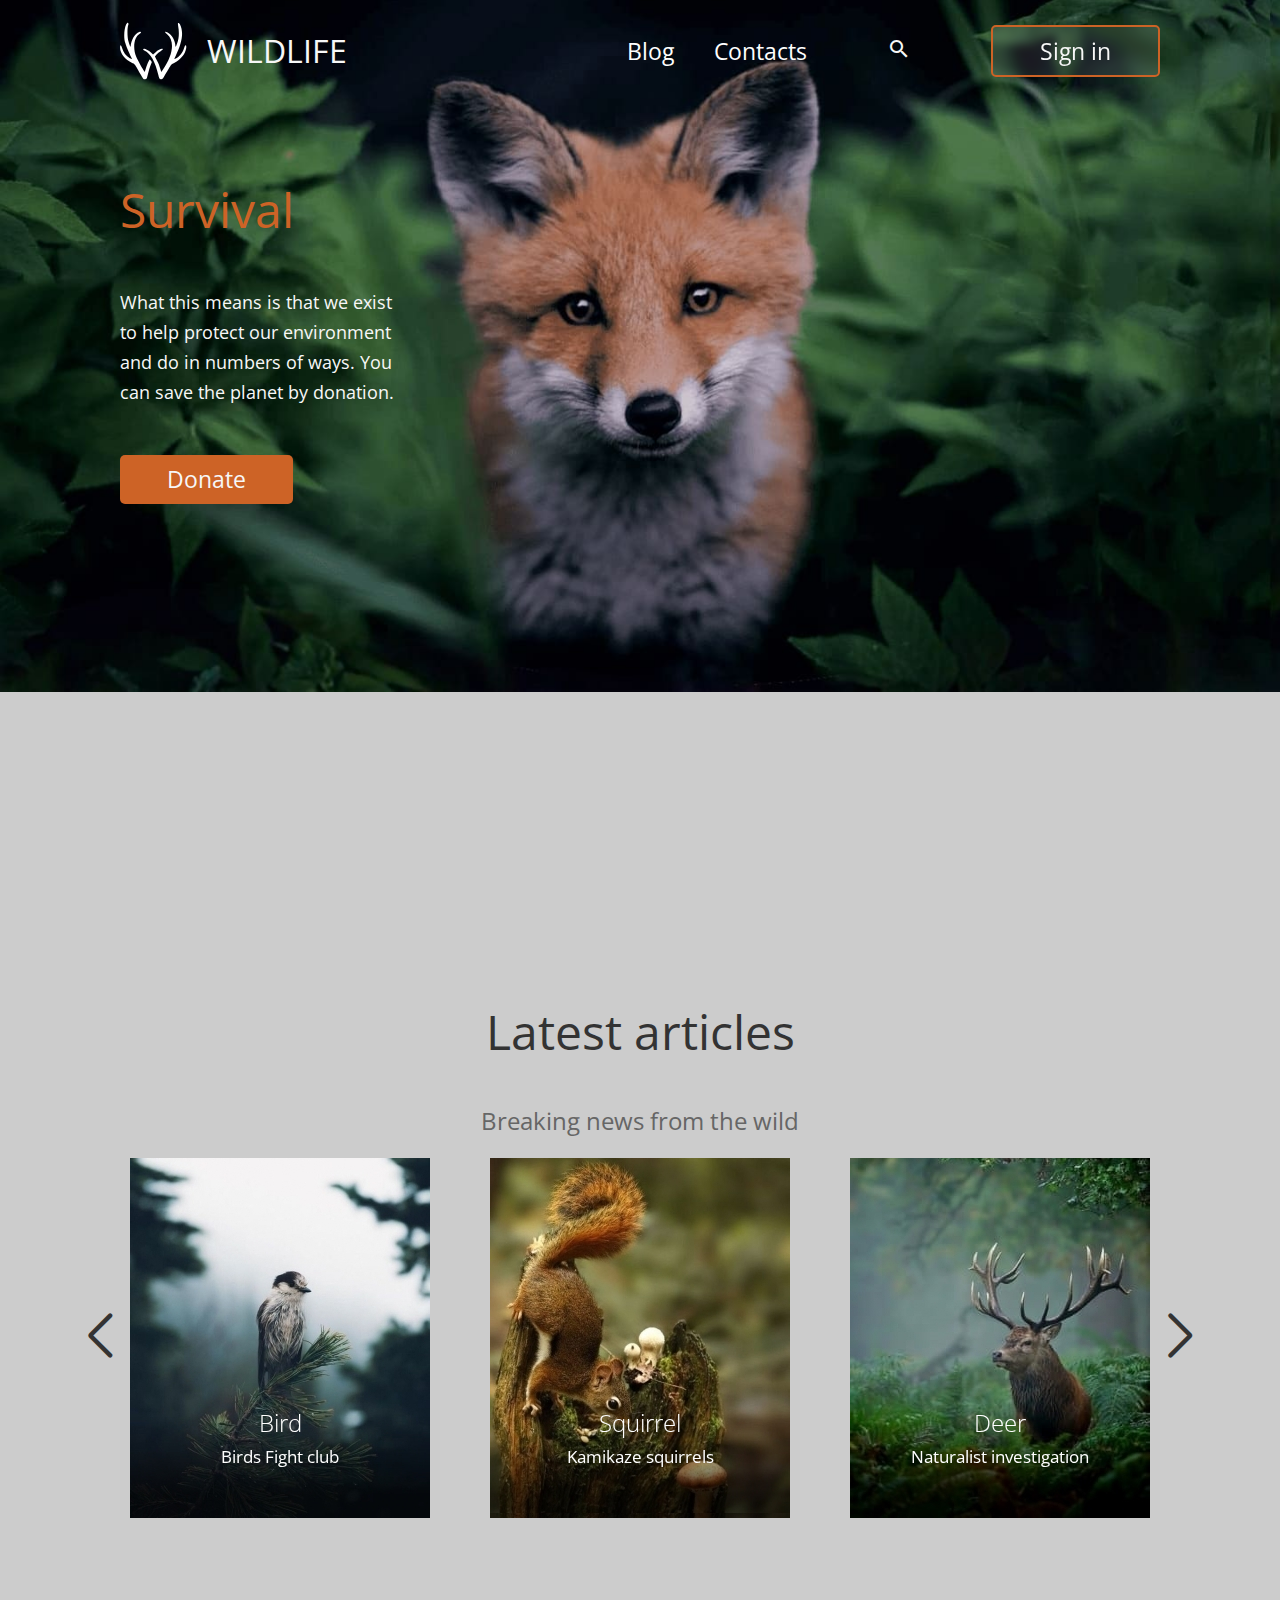
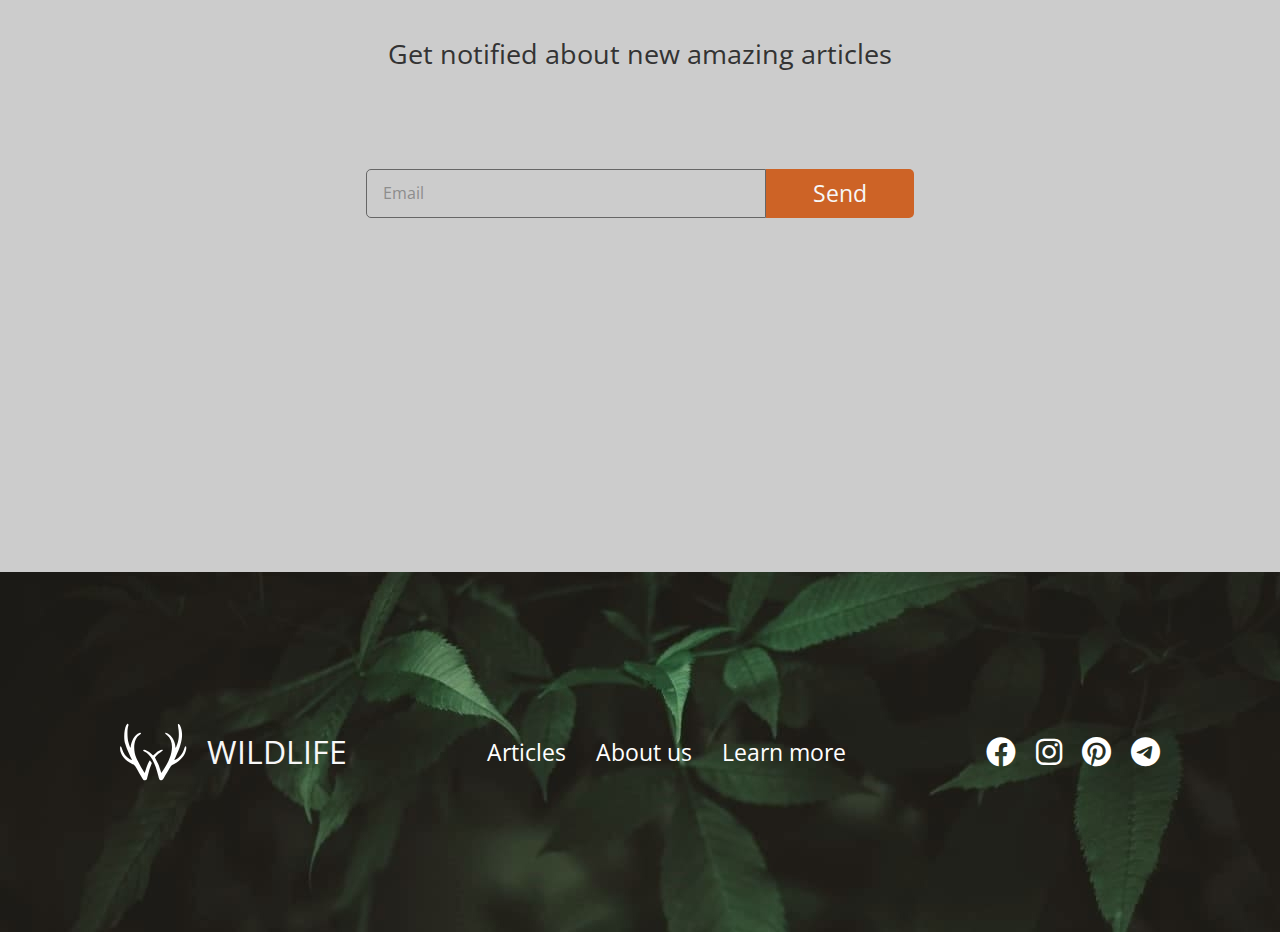
<file: index.html>
<!DOCTYPE html>
<html lang="en">
  <head>
    <meta charset="UTF-8" />
    <meta name="viewport" content="width=device-width, initial-scale=1.0" />
    <link href="https://fonts.googleapis.com/icon?family=Material+Icons" rel="stylesheet">
    <link rel="stylesheet" href="https://cdnjs.cloudflare.com/ajax/libs/font-awesome/6.0.0-beta3/css/all.min.css">
    <link href="https://fonts.googleapis.com/css2?family=Open+Sans:wght@400;700&family=Roboto:wght@400;700&display=swap" rel="stylesheet">
    <link rel="stylesheet" href="swiper-bundle.min.css">
    <link rel="stylesheet" href="style.css" />
    <link rel="stylesheet" href="normolize.css" />
    <title>WildLife</title>
  </head>
  <body>
    <header class="header">
      <div class="container header__container">
        <div class="header__logo-container">
          <a href="#" class="header__logo">
            <img src="./img/logo.svg" width="154" alt="Веломагазин" class="logo" />
          </a>
          <a href="#" class="header__span">
          <span class="header__text">WILDLIFE</span>
          </a>
        </div>
        

        <nav class="menu">
          <ul class="menu__list">
            <li class="menu__item">
              <a href="#" class="menu__link">Blog</a>
            </li>
  
            <li class="menu__item">
              <a href="#" class="menu__link">Contacts</a>
            </li>
  
            <li class="menu__item"></li>
              <a href="#" class="menu__link">
                <i class="material-icons search--color">search</i>
              </a>
            </li>
  
            <li class="menu__item"></li>
            <button class="signin-btn">Sign in</button>
            </li>
          </ul>
        </nav>
      </div>
    </header>

    <main>
      <section class="hero">
        <div class="container hero__container">
          <div class="hero__content">
            <span class="hero__title">
              Survival
            </span>
            <p class="hero__desc">
              What this means is that we exist to help protect our environment and do in numbers of ways. You can save the planet by donation.</p>
            <button class="default-btn donate-btn">Donate</button>
          </div>
        </div>
      </section>

      <section class="main-text">
        <p class="main-text__title">Latest articles</p>
        <p class="main-text__desc">Breaking news from the wild</p>
      </section>

      <section class="animal-slider">
                  <!-- Slider main container -->
        <div class="animal-slider">
          <div class="swiper mySwiper">
              <!-- Additional required wrapper -->
              <div class="swiper-wrapper">
                  <!-- Slides -->
                  <div class="swiper-slide">
                    <img src="./img/Rectangle.jpeg" alt="Image 3" />
                    <div class="slide-text">
                      <h2>Bird</h2>
                      <p>Birds Fight club</p>
                    </div>
                </div>
                <div class="swiper-slide">
                  <img src="./img/Rectangle-1.jpeg" alt="Image 3" />
                  <div class="slide-text">
                    <h2>Squirrel</h2>
                    <p>Kamikaze squirrels</p>
                  </div>
              </div>
                  <div class="swiper-slide">
                      <img src="./img/Rectangle-2.jpeg" alt="Image 3" />
                      <div class="slide-text">
                        <h2>Deer</h2>
                        <p>Naturalist investigation</p>
                      </div>
                  </div>
                  <div class="swiper-slide">
                    <img src="./img/wolf.jpg" alt="Image 3" />
                    <div class="slide-text">
                      <h2>Wolf</h2>
                      <p>Mammals</p>
                    </div>
                </div>
              </div>
          </div>
          <!-- Navigation buttons -->
          <div class="swiper-button-prev"></div>
          <div class="swiper-button-next"></div>
        </div>
      </section>

      <section class="callback">
        <p class="callback__title">Get notified about new amazing articles</p>
        <form action="" class="callback-form">
          <input
            type="tel"
            name="tel"
            class="text-input-field callback-form__input"
            placeholder="Email"
          /> <button type="submit" class="default-btn callback-form__btn">
            Send
          </button>
        </form>
      </section>

      
    </main>

    <footer class="footer">
      <div class="header__logo-container">
        <a href="#" class="header__logo">
          <img src="./img/logo.svg" width="154" alt="Веломагазин" class="logo" />
        </a>
        <a href="#" class="header__span">
        <span class="header__text">WILDLIFE</span>
        </a>
      </div>
    
      <nav class="footer__nav">
        <a href="#" class="footer__link">Articles</a>
        <a href="#" class="footer__link">About us</a>
        <a href="#" class="footer__link">Learn more</a>
      </nav>
    
      <div class="footer__social">
        <a href="#" class="footer__social-link" aria-label="Facebook">
          <i class="fab fa-facebook"></i>
        </a>
        <a href="#" class="footer__social-link" aria-label="Instagram">
          <i class="fab fa-instagram"></i>
        </a>
        <a href="#" class="footer__social-link" aria-label="Pinterest">
          <i class="fab fa-pinterest"></i>
        </a>
        <a href="#" class="footer__social-link" aria-label="Telegram">
          <i class="fab fa-telegram"></i>
        </a>
      </div>
    </footer>
    <script src="swiper-bundle.min.js"></script>
    <script src="index.js"></script>
  </body>
</html>
</file>
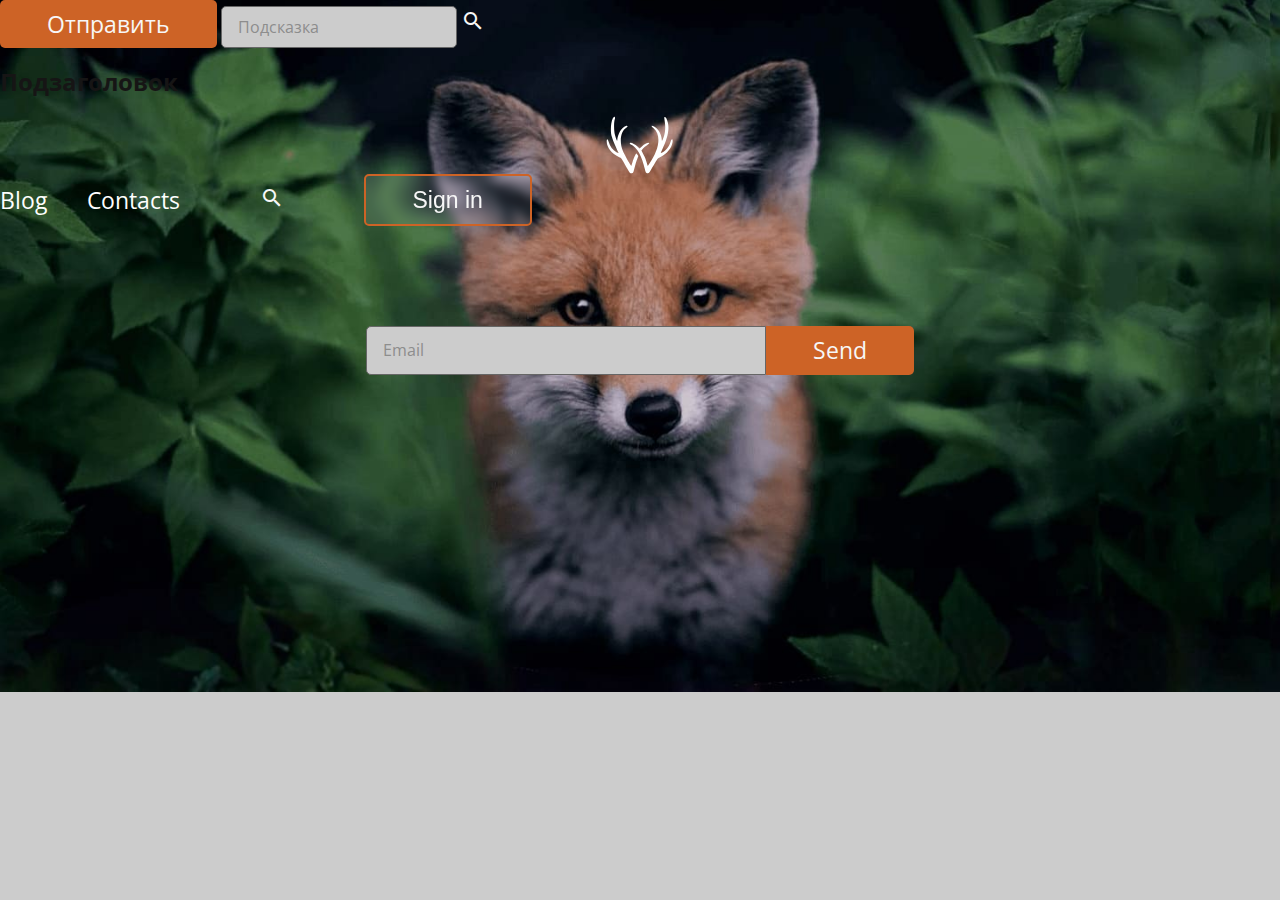
<file: components.html>
<!DOCTYPE html>
<html lang="en">
  <head>
    <meta charset="UTF-8" />
    <meta name="viewport" content="width=device-width, initial-scale=1.0" />
    <link href="https://fonts.googleapis.com/icon?family=Material+Icons" rel="stylesheet">
    <link rel="stylesheet" href="style.css" />
    <link rel="stylesheet" href="normolize.css" />
    <title>Компоненты</title>
  </head>
  <body>
    <div class="container">

      <button class="default-btn">Отправить</button>

      <input type="text" class="text-input-field" placeholder="Подсказка" />

      <i class="material-icons search--color">search</i> <!-- Иконка лупы -->

      <h2 class="subtitle">Подзаголовок</h2>

      <img src="img/logo.svg" width="154" alt="" class="logo" />

      <nav class="menu">
        <ul class="menu__list">
          <li class="menu__item">
            <a href="#" class="menu__link">Blog</a>
          </li>

          <li class="menu__item">
            <a href="#" class="menu__link">Contacts</a>
          </li>

          <li class="menu__item"></li>
            <a href="#" class="menu__link">
              <i class="material-icons search--color">search</i>
            </a>
          </li>

          <li class="menu__item"></li>
          <button class="signin-btn">Sign in</button>
          </li>
        </ul>
      </nav>

      <form action="" class="callback-form">
        <input
          type="tel"
          name="tel"
          class="text-input-field callback-form__input"
          placeholder="Email"
        />
        <button type="submit" class="default-btn callback-form__btn">
          Send
        </button>
      </form>
    </div>
  </body>
</html>
</file>
<file: style.css>
:root {
  --black-color: #161515;
  --base-color-orange: #CD6326;
  --base-color-orange-hover: #E39128;
  --base-color-orange-active: #8F5613;
  --font-color-white: #F7F7F7;
  --font-grey-color: #666666;
  --font-dark-color: #333333;
  --placeholder-text-color: #8d8d8d;
  --background-grey-color: #CCCCCC;
  --transition-duration: 0.3s; /*Переменная для задания скорости изменения состояний*/
}

@font-face {
  font-family: "OpenSans";
  src: url("./OpenSans-VariableFont_wdth\,wght.ttf");
}

html {
  box-sizing: border-box;
}

*,
::after,
::before {
  box-sizing: inherit;
}

body {
  font-size: 16px;
  font-family: OpenSans;
  margin: 0;
  color: var(--black-color);
  background-image: url(./img/background.png);
  background-size: 100%;
  background-repeat: no-repeat;
  background-color: var(--background-grey-color);
}

main {
  height: 1370px;
}

img {
  max-width: 100%;
}

a {
  text-decoration: none;
}

/*********************************  Кнопка *****************************************/
.default-btn {
  font-size: 23px;
  display: inline-block;
  padding: 11px 47px;
  color: var(--font-color-white);
  border-radius: 5px;
  font-family: OpenSans;
  background-color: var(--base-color-orange);
  border: none; /*Рамка*/
  outline: 1px solid transparent; /*Обводка*/ /*transparent - прозрачный*/
  outline-offset: 2px; /*отступ обводки от кнопки*/
  transition: outline-color var(--transition-duration),
    background-color var(--transition-duration);
  cursor: pointer;
}
.default-btn:focus-visible {
  outline-color: var(--base-color-orange);
}
.default-btn:hover {
  background-color: var(--base-color-orange-hover);
}
.default-btn:active {
  background-color: var(--base-color-orange-active);
}
.donate-btn {
  margin-left: 120px;
}
/* Кнопка входа */
.signin-btn {
  font-size: 23px;
  display: inline-block;
  padding: 11px 47px;
  color: var(--font-color-white);
  border-radius: 5px;
  font-family: 'Open Sans', sans-serif;
  background-color: rgba(255, 255, 255, 0.1); /* Полупрозрачный фон */
  border: 2px solid var(--base-color-orange); /* Оранжевая рамка */
  backdrop-filter: blur(5px); /* Размытие фона */
  -webkit-backdrop-filter: blur(10px); /* Для поддержки Safari */
  outline: none; /* Убираем обводку */
  outline-offset: 2px;
  transition: outline-color var(--transition-duration), background-color var(--transition-duration);
  cursor: pointer;
}
.signin-btn:hover {
  background-color: var(--base-color-orange-hover); /* При наведении добавляем оранжевый фон */
  color: var(--font-color-white); /* Цвет текста остается белым */
  border: 2px solid rgba(255, 255, 255, 0);
}
.signin-btn:active {
  background-color: var(--base-color-orange-active);
  color: var(--font-color-white); /* Цвет текста остается белым */
  border: 2px solid rgba(255, 255, 255, 0);
}

/* ****** Иконка лупы ******** */
.search--color {
  color: var(--font-color-white);
}

/**********************************Поле для ввода текста************************************/
.text-input-field {
  padding: 11px 16px 11px 16px;
  border-radius: 5px;
  border: 1px solid rgb(102, 102, 102);
  background-color: var(--background-grey-color);
  transition: border-color var(--transition-duration);
  outline: none;
}
.text-input-field::placeholder {
  /*Стиль для плацхолдера текстового поля*/
  color: var(--placeholder-text-color);
}

/*********************************Лого*************************************/
.logo {
  height: 58px;
  width: 100%;
  display: block;
}
.header__span {
  color: var(--font-color-white);
}
/*******************************Меню***************************************/
.menu__list {
  display: flex;
  align-items: center;
  gap: 40px; /*Расстояние между элементами списка*/
  list-style: none; /****Убирает точки у элементов списка***/
  margin: 0;
  padding-left: 0;
}
.menu__link {
  color: white;
  outline: none;
  font-size: 23px;
  transition: color var(--transition-duration),
    background-color var(--transition-duration);
}
.menu__link:focus-visible {
  outline: none; /* Чтобы при нажатии на таб не было рамки */
  background-color: var(--base-color-green);
  color: var(--black-color);
}
.menu__link:hover {
  color: var(--base-color-orange-hover);
}
.menu__link a:active {
  color: var(--base-color-orange-active);
}

/**********************************Форма обратной связи**********************************************/

.callback-form {
  display: flex;
  justify-content: center;
  margin-top: 100px;
}
.callback-form__input {
  flex-basis: 400px; /*Ширина текстового поля для ввода*/
  border-top-right-radius: 0px;
  border-bottom-right-radius: 0px;
}
.callback-form__btn {
  border-top-left-radius: 0px;
  border-bottom-left-radius: 0px;

}

/* Шапка */

.header__logo {
  display: block;
  padding: 22px 0px;
  background-color: var(--base-color-green);
  outline: none;
  transition: background-color var(--transition-duration);
}
.header__logo:hover {
  background-color: var(--base-color-green-hover);
}
.header__logo:active {
  background-color: var(--base-color-green-active);
}
.header__container {
  padding: 0px 120px;
  display: flex;
  justify-content: space-between;
  align-items: center;
}
.header__text {
  display: block;
  font-size: 32px;
}
.header__logo-container {
  display: flex;
  justify-content: space-between;
  color: white;
  align-items: center;
  gap: 20px;
}

/*Приветственный экран*/

.hero__container {
  display: flex;
  align-items: center;
  justify-content: space-between;
  padding-top: 80px;
  padding-bottom: 80px;
  gap: 30px;
}

.hero__content {
  flex-basis: 484px;
}
.hero__title {
  font-size: 48px;
  margin-left: 120px;
  color: var(--base-color-orange);
  font-family: OpenSans;
}
.hero__desc {
  color: var(--font-color-white);
  font-family: OpenSans;
  font-size: 18px;
  margin-left: 120px;
  margin-top: 50px;
  margin-bottom: 48px;
  max-width: 274px;
  line-height: 30px;
}

/* Заголовок */
.main-text {
  margin-top: 420px;
}
.main-text__title {
  color: var(--font-dark-color);
  text-align: center;
  font-size: 48px;
  font-family: OpenSans;
  font-weight: 400;
}
.main-text__desc {
  font-size: 24px;
  font-weight: 400;
  font-family: OpenSans;
  color: var(--font-grey-color);
  text-align: center;
}

/* Слайдер */
.animal-slider {
  margin-top: 130px;
  position: relative; /* Устанавливаем контейнер как относительно позиционируемый */
  max-width: 1020px;
  margin: 0 auto; /* Центрируем слайдер на странице */
}

.swiper {
  max-width: 1020px;
  height: 400px;
  margin: 0 auto;
}

.swiper-wrapper {
  display: flex;
}

.swiper-slide {
  width: 300px;
  height: 360px;
}

.swiper-slide img {
  width: 100%;
  height: 100%;
  object-fit: cover;
}

.slide-text {
  position: absolute;
  width: 300px;
  top: 80%;
  left: 50%;
  transform: translate(-50%, -50%);
  text-align: center;
  color: white;
  padding: 10px;
}

.slide-text h2 {
  font-size: 24px;
  font-weight: 300;
  font-family: OpenSans;
  margin: 0;
}

.slide-text p {
  font-size: 17px;
  margin-top: 10px;
}

/* Кнопки навигации */
.swiper-button-prev,
.swiper-button-next {
  position: absolute;
  top: 50%;
  transform: translateY(-50%);
  width: 40px;
  height: 40px;
  z-index: 10;
}

.swiper-button-prev {
  left: -50px; /* Расположим левую кнопку на 50px за границей слайдера */
  color: var(--font-dark-color);
  font-weight: 700;}

.swiper-button-next {
  right: -50px; /* Расположим правую кнопку на 50px за границей слайдера */
  color: var(--font-dark-color);
  font-weight: 700;
}

.callback__title {
  color: var(--font-dark-color);
  text-align: center;
  font-size: 27px;
  margin-top: 80px;
}

.footer {
  margin-top: 700px;
  height: 360px;
  padding: 23px 15px;
  background-image: url(./img/footer.jpeg);
  display: flex;
  justify-content: space-between;
}
.footer__logo {
  opacity: 50%;
}
.footer-link {
  line-height: 360px;
}

.footer {
  display: flex;
  justify-content: space-between;
  align-items: center;
  padding: 20px;
  padding-left: 120px;
  padding-right: 120px;
  color: var(--font-color-white);
}

.footer__nav {
  display: flex;
  gap: 30px;
}

.footer__link {
  color: white;
  text-decoration: none;
  font-size: 23px;
  transition: color 0.3s;
}

.footer__link:hover {
  color: #aaa;
}

.footer__social {
  display: flex;
  gap: 20px;
}

.footer__social-link {
  color: white;
  font-size: 24px;
  transition: color 0.3s;
}

.footer__social-link:hover {
  color: #aaa;
}

.fab {
  font-size: 30px;
}
</file>
<file: normolize.css>
/*! normalize.css v8.0.1 | MIT License | github.com/necolas/normalize.css */

/* Document
   ========================================================================== */

/**
 * 1. Correct the line height in all browsers.
 * 2. Prevent adjustments of font size after orientation changes in iOS.
 */

 html {
    line-height: 1.15; /* 1 */
    -webkit-text-size-adjust: 100%; /* 2 */
  }
  
  /* Sections
     ========================================================================== */
  
  /**
   * Remove the margin in all browsers.
   */
  
  body {
    margin: 0;
  }
  
  /**
   * Render the `main` element consistently in IE.
   */
  
  main {
    display: block;
  }
  
  /**
   * Correct the font size and margin on `h1` elements within `section` and
   * `article` contexts in Chrome, Firefox, and Safari.
   */
  
  h1 {
    font-size: 2em;
    margin: 0.67em 0;
  }
  
  /* Grouping content
     ========================================================================== */
  
  /**
   * 1. Add the correct box sizing in Firefox.
   * 2. Show the overflow in Edge and IE.
   */
  
  hr {
    box-sizing: content-box; /* 1 */
    height: 0; /* 1 */
    overflow: visible; /* 2 */
  }
  
  /**
   * 1. Correct the inheritance and scaling of font size in all browsers.
   * 2. Correct the odd `em` font sizing in all browsers.
   */
  
  pre {
    font-family: monospace, monospace; /* 1 */
    font-size: 1em; /* 2 */
  }
  
  /* Text-level semantics
     ========================================================================== */
  
  /**
   * Remove the gray background on active links in IE 10.
   */
  
  a {
    background-color: transparent;
  }
  
  /**
   * 1. Remove the bottom border in Chrome 57-
   * 2. Add the correct text decoration in Chrome, Edge, IE, Opera, and Safari.
   */
  
  abbr[title] {
    border-bottom: none; /* 1 */
    text-decoration: underline; /* 2 */
    text-decoration: underline dotted; /* 2 */
  }
  
  /**
   * Add the correct font weight in Chrome, Edge, and Safari.
   */
  
  b,
  strong {
    font-weight: bolder;
  }
  
  /**
   * 1. Correct the inheritance and scaling of font size in all browsers.
   * 2. Correct the odd `em` font sizing in all browsers.
   */
  
  code,
  kbd,
  samp {
    font-family: monospace, monospace; /* 1 */
    font-size: 1em; /* 2 */
  }
  
  /**
   * Add the correct font size in all browsers.
   */
  
  small {
    font-size: 80%;
  }
  
  /**
   * Prevent `sub` and `sup` elements from affecting the line height in
   * all browsers.
   */
  
  sub,
  sup {
    font-size: 75%;
    line-height: 0;
    position: relative;
    vertical-align: baseline;
  }
  
  sub {
    bottom: -0.25em;
  }
  
  sup {
    top: -0.5em;
  }
  
  /* Embedded content
     ========================================================================== */
  
  /**
   * Remove the border on images inside links in IE 10.
   */
  
  img {
    border-style: none;
  }
  
  /* Forms
     ========================================================================== */
  
  /**
   * 1. Change the font styles in all browsers.
   * 2. Remove the margin in Firefox and Safari.
   */
  
  button,
  input,
  optgroup,
  select,
  textarea {
    font-family: inherit; /* 1 */
    font-size: 100%; /* 1 */
    line-height: 1.15; /* 1 */
    margin: 0; /* 2 */
  }
  
  /**
   * Show the overflow in IE.
   * 1. Show the overflow in Edge.
   */
  
  button,
  input { /* 1 */
    overflow: visible;
  }
  
  /**
   * Remove the inheritance of text transform in Edge, Firefox, and IE.
   * 1. Remove the inheritance of text transform in Firefox.
   */
  
  button,
  select { /* 1 */
    text-transform: none;
  }
  
  /**
   * Correct the inability to style clickable types in iOS and Safari.
   */
  
  button,
  [type="button"],
  [type="reset"],
  [type="submit"] {
    -webkit-appearance: button;
  }
  
  /**
   * Remove the inner border and padding in Firefox.
   */
  
  button::-moz-focus-inner,
  [type="button"]::-moz-focus-inner,
  [type="reset"]::-moz-focus-inner,
  [type="submit"]::-moz-focus-inner {
    border-style: none;
    padding: 0;
  }
  
  /**
   * Restore the focus styles unset by the previous rule.
   */
  
  button:-moz-focusring,
  [type="button"]:-moz-focusring,
  [type="reset"]:-moz-focusring,
  [type="submit"]:-moz-focusring {
    outline: 1px dotted ButtonText;
  }
  
  /**
   * Correct the padding in Firefox.
   */
  
  fieldset {
    padding: 0.35em 0.75em 0.625em;
  }
  
  /**
   * 1. Correct the text wrapping in Edge and IE.
   * 2. Correct the color inheritance from `fieldset` elements in IE.
   * 3. Remove the padding so developers are not caught out when they zero out
   *    `fieldset` elements in all browsers.
   */
  
  legend {
    box-sizing: border-box; /* 1 */
    color: inherit; /* 2 */
    display: table; /* 1 */
    max-width: 100%; /* 1 */
    padding: 0; /* 3 */
    white-space: normal; /* 1 */
  }
  
  /**
   * Add the correct vertical alignment in Chrome, Firefox, and Opera.
   */
  
  progress {
    vertical-align: baseline;
  }
  
  /**
   * Remove the default vertical scrollbar in IE 10+.
   */
  
  textarea {
    overflow: auto;
  }
  
  /**
   * 1. Add the correct box sizing in IE 10.
   * 2. Remove the padding in IE 10.
   */
  
  [type="checkbox"],
  [type="radio"] {
    box-sizing: border-box; /* 1 */
    padding: 0; /* 2 */
  }
  
  /**
   * Correct the cursor style of increment and decrement buttons in Chrome.
   */
  
  [type="number"]::-webkit-inner-spin-button,
  [type="number"]::-webkit-outer-spin-button {
    height: auto;
  }
  
  /**
   * 1. Correct the odd appearance in Chrome and Safari.
   * 2. Correct the outline style in Safari.
   */
  
  [type="search"] {
    -webkit-appearance: textfield; /* 1 */
    outline-offset: -2px; /* 2 */
  }
  
  /**
   * Remove the inner padding in Chrome and Safari on macOS.
   */
  
  [type="search"]::-webkit-search-decoration {
    -webkit-appearance: none;
  }
  
  /**
   * 1. Correct the inability to style clickable types in iOS and Safari.
   * 2. Change font properties to `inherit` in Safari.
   */
  
  ::-webkit-file-upload-button {
    -webkit-appearance: button; /* 1 */
    font: inherit; /* 2 */
  }
  
  /* Interactive
     ========================================================================== */
  
  /*
   * Add the correct display in Edge, IE 10+, and Firefox.
   */
  
  details {
    display: block;
  }
  
  /*
   * Add the correct display in all browsers.
   */
  
  summary {
    display: list-item;
  }
  
  /* Misc
     ========================================================================== */
  
  /**
   * Add the correct display in IE 10+.
   */
  
  template {
    display: none;
  }
  
  /**
   * Add the correct display in IE 10.
   */
  
  [hidden] {
    display: none;
  }
</file>
